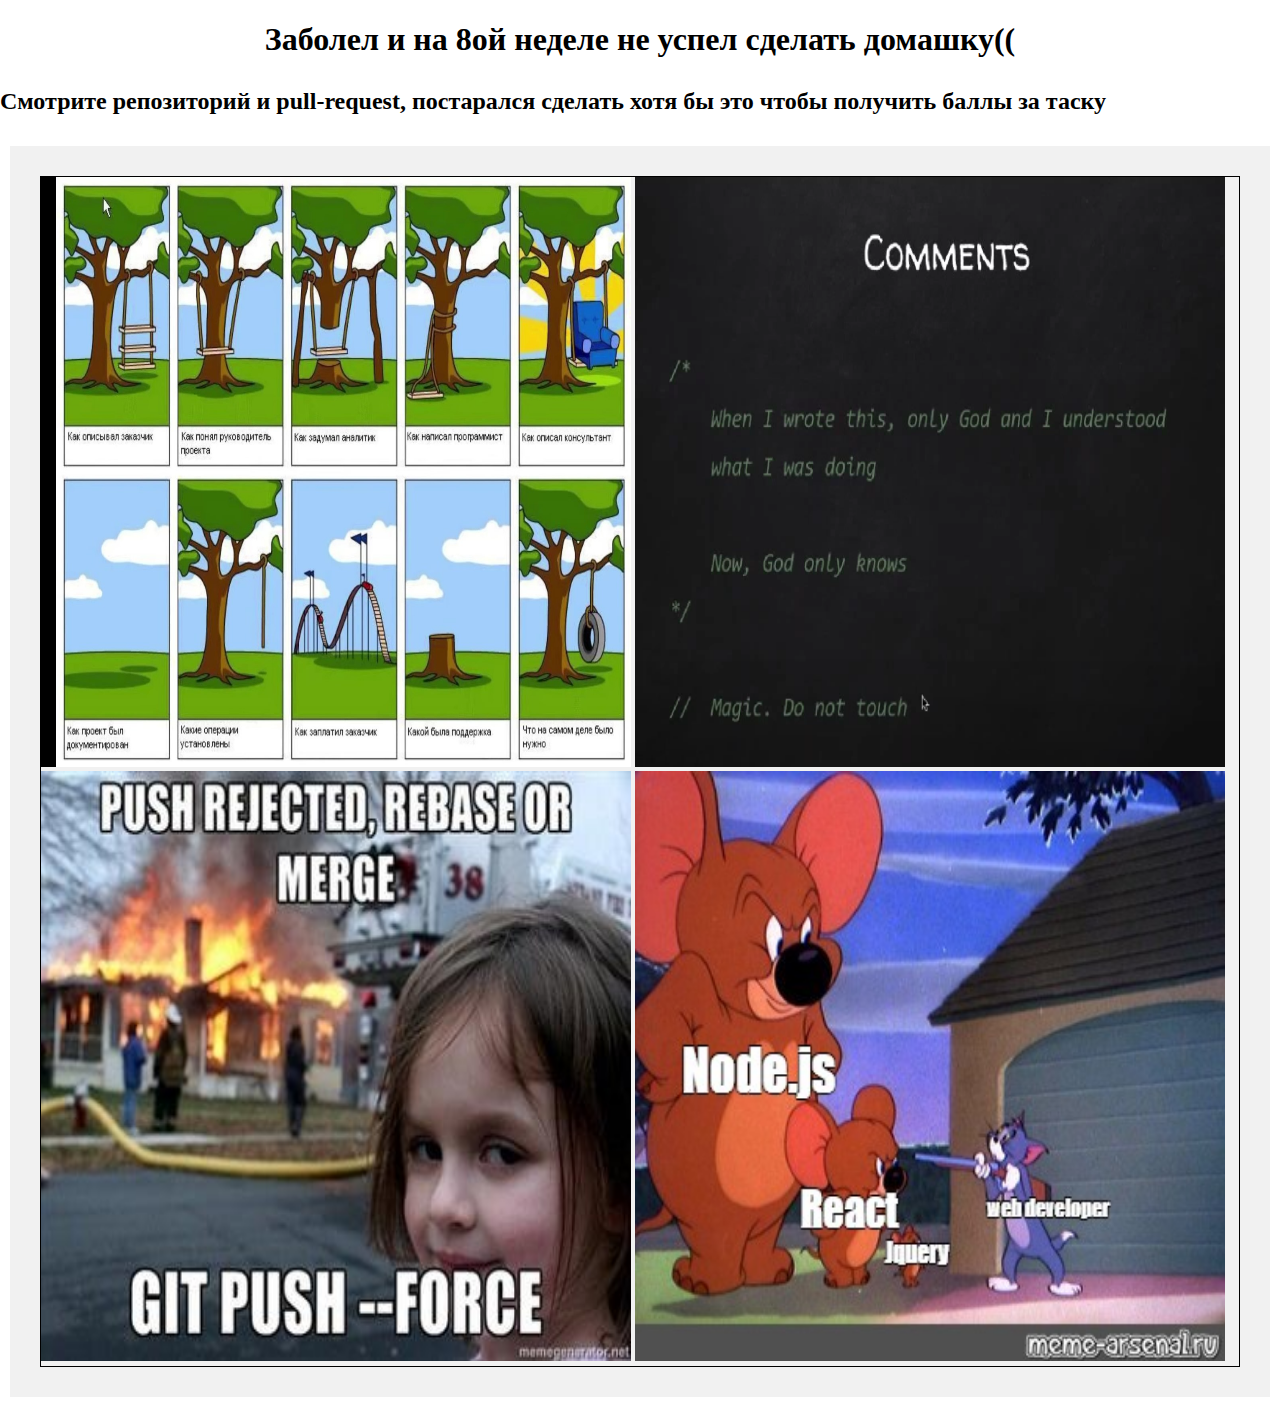
<file: cssMemSlider/index.html>
<!DOCTYPE html>
<html lang="en">
<head>
    <meta charset="UTF-8">
    <meta http-equiv="X-UA-Compatible" content="IE=edge">
    <meta name="viewport" content="width=device-width, initial-scale=1.0">
    <title>Css-mem-slider</title>
    <link rel="stylesheet" href="normalize.css">
    <link rel="stylesheet" href="style.css">
    
</head>
<body>
    <h1>Заболел и на 8ой неделе не успел сделать домашку((</h1>
    <h2>Смотрите репозиторий и pull-request, постарался сделать хотя бы это чтобы получить баллы за таску</h2>

    <div class="container">
        <div class="slider">

            <img src="src/1.jpg" alt="1">
            <img src="src/2.png" alt="2">
            <img src="src/3.jpeg" alt="3">
            <img src="src/4.jpg" alt="4">

        </div>
        
    </div>
    
</body>
</html>
</file>
<file: cssMemSlider/style.css>
.container {
    max-width: 1200px;
    margin: 30px auto;
    background: #f1f1f1;
    padding: 30px;
}


h1 {
    text-align: center;
    margin-bottom: 30px;
}

.container {
    display: flex;
}

.slider {
    border: solid 1px black;
}

img {
    width: 590px;
    height: 590px;
}
</file>
